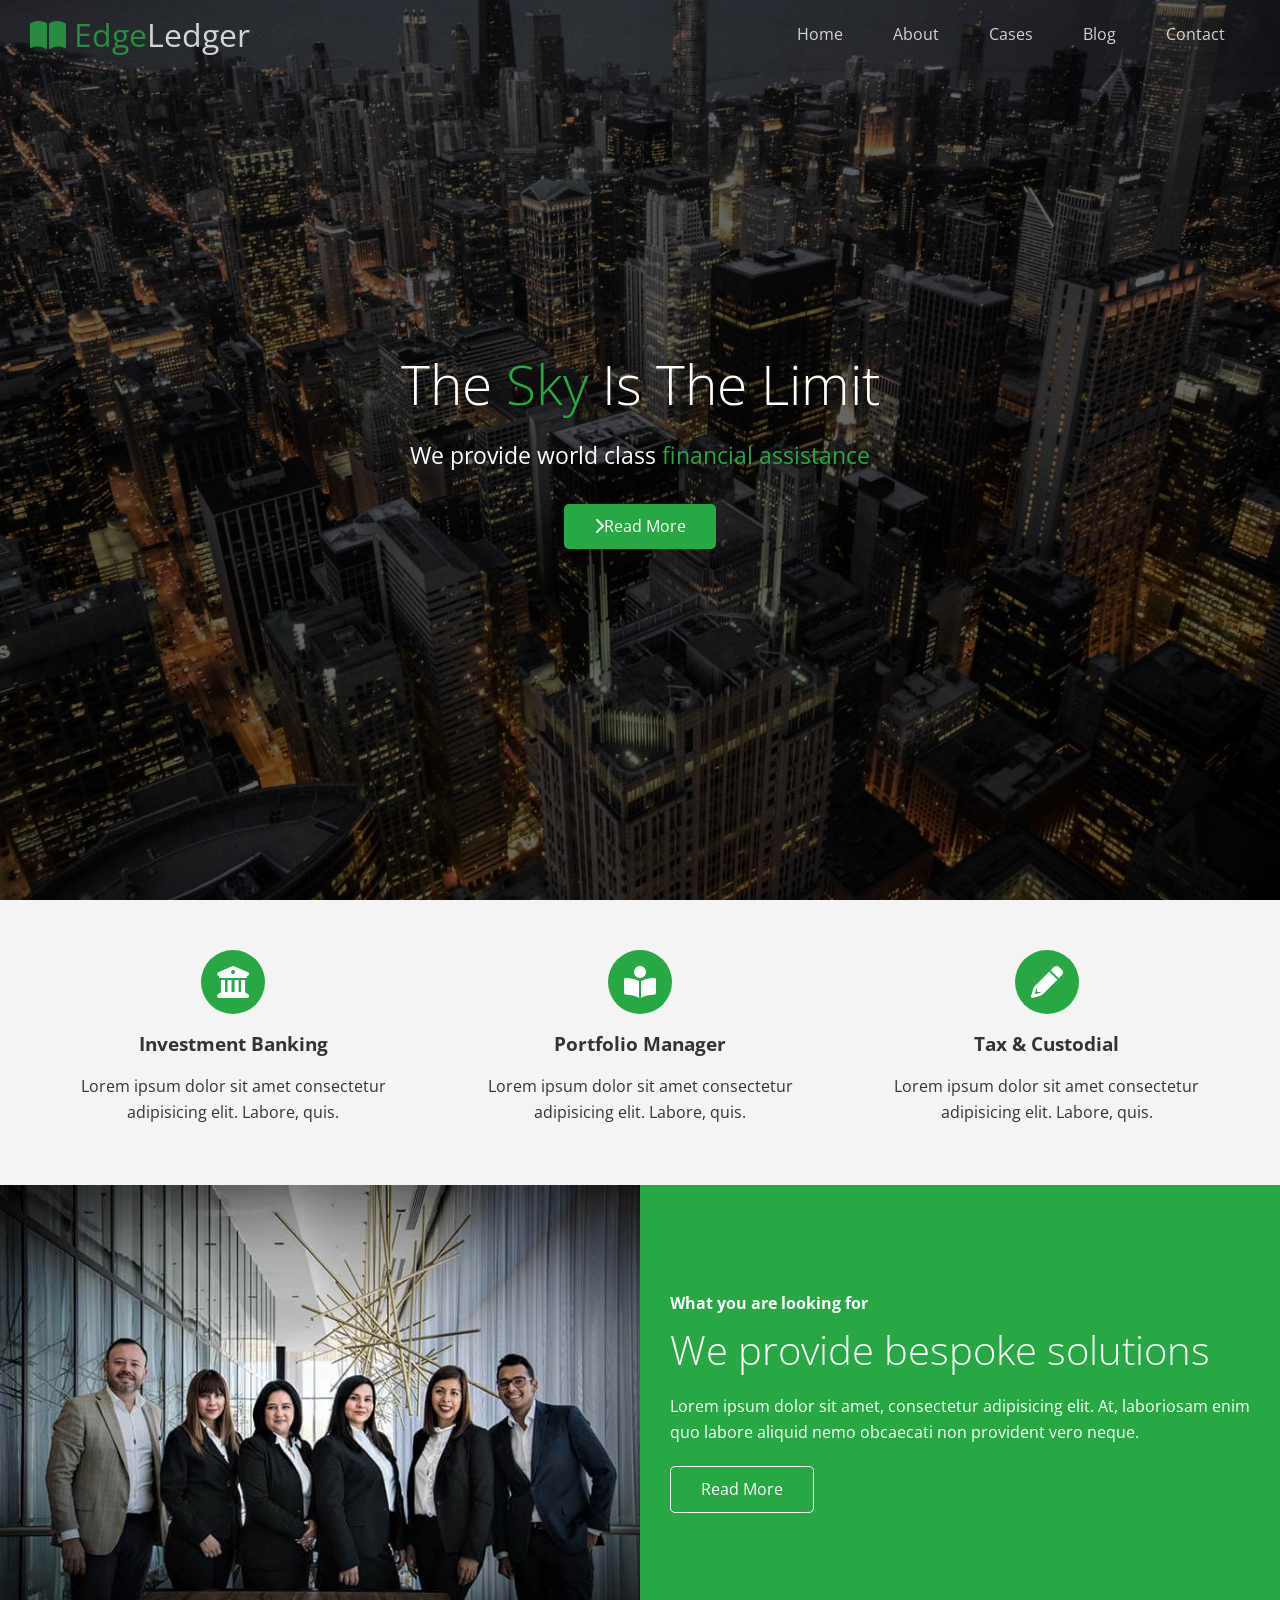
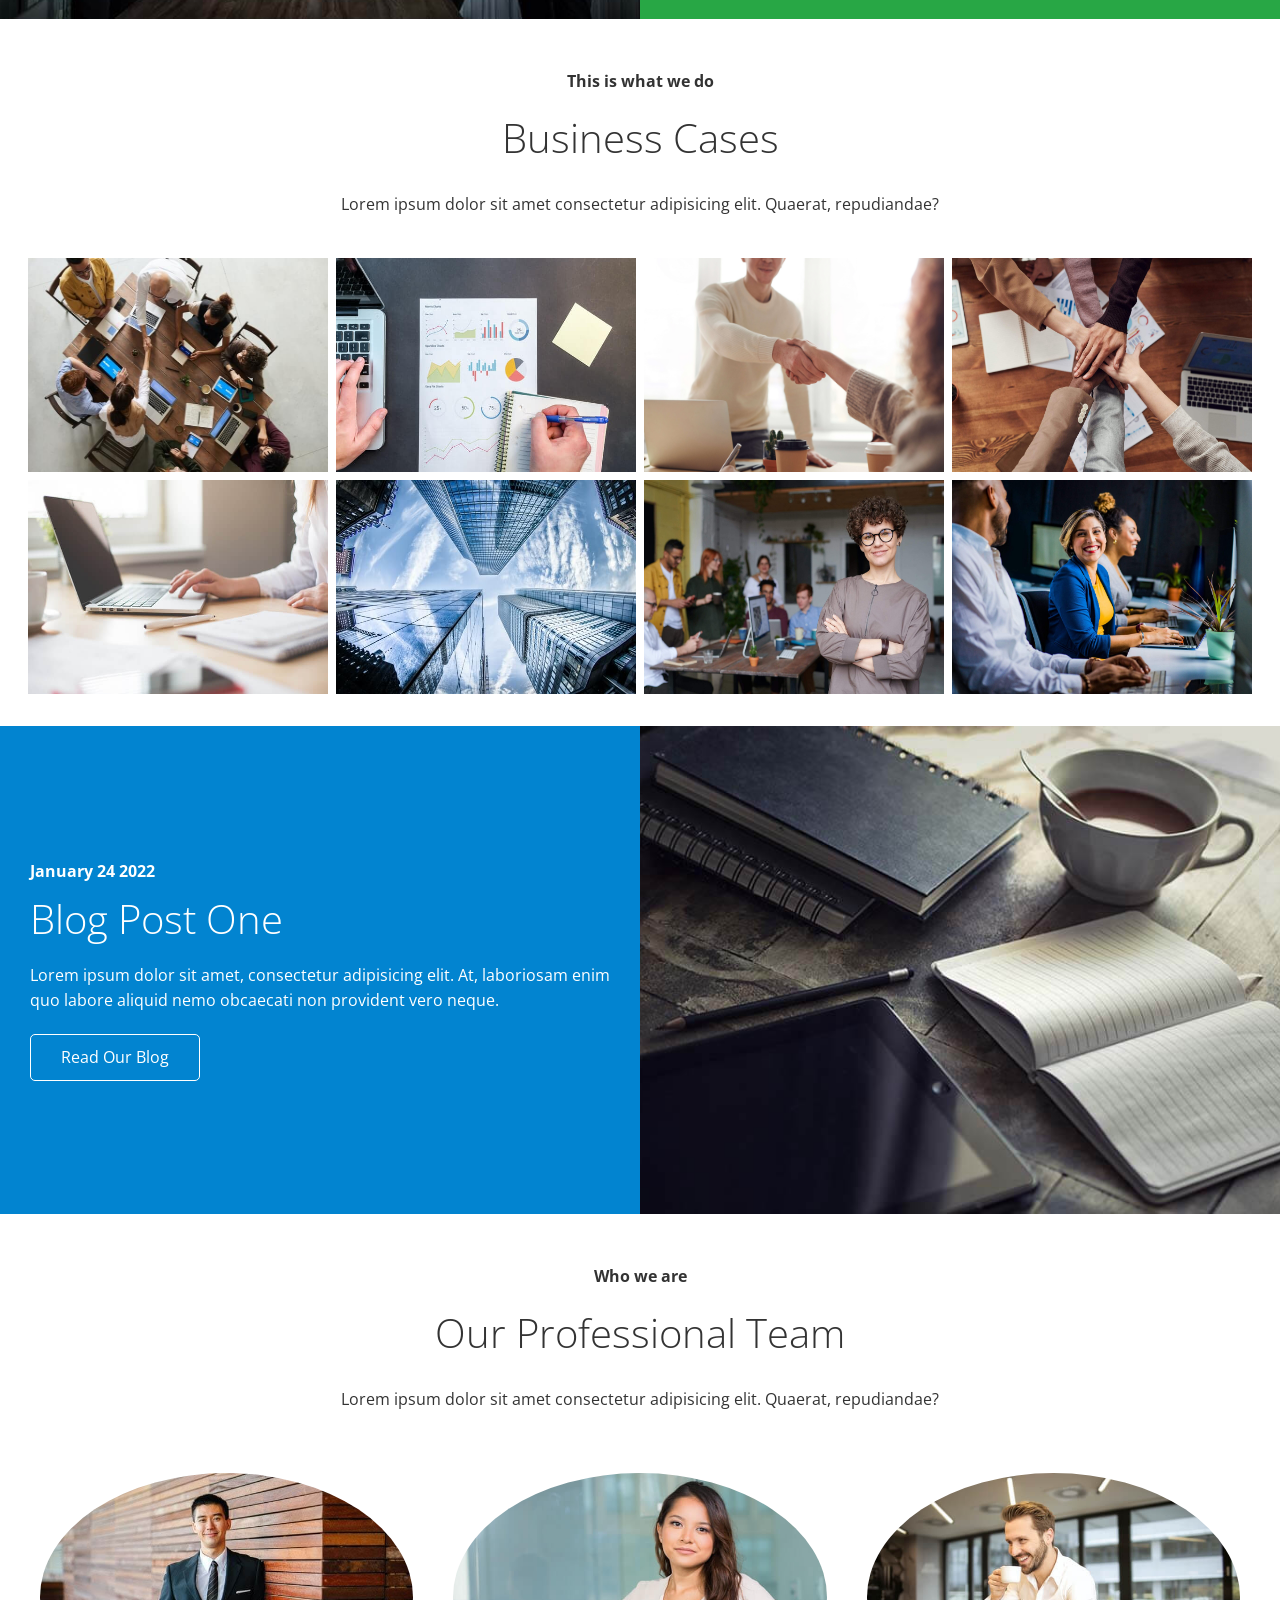
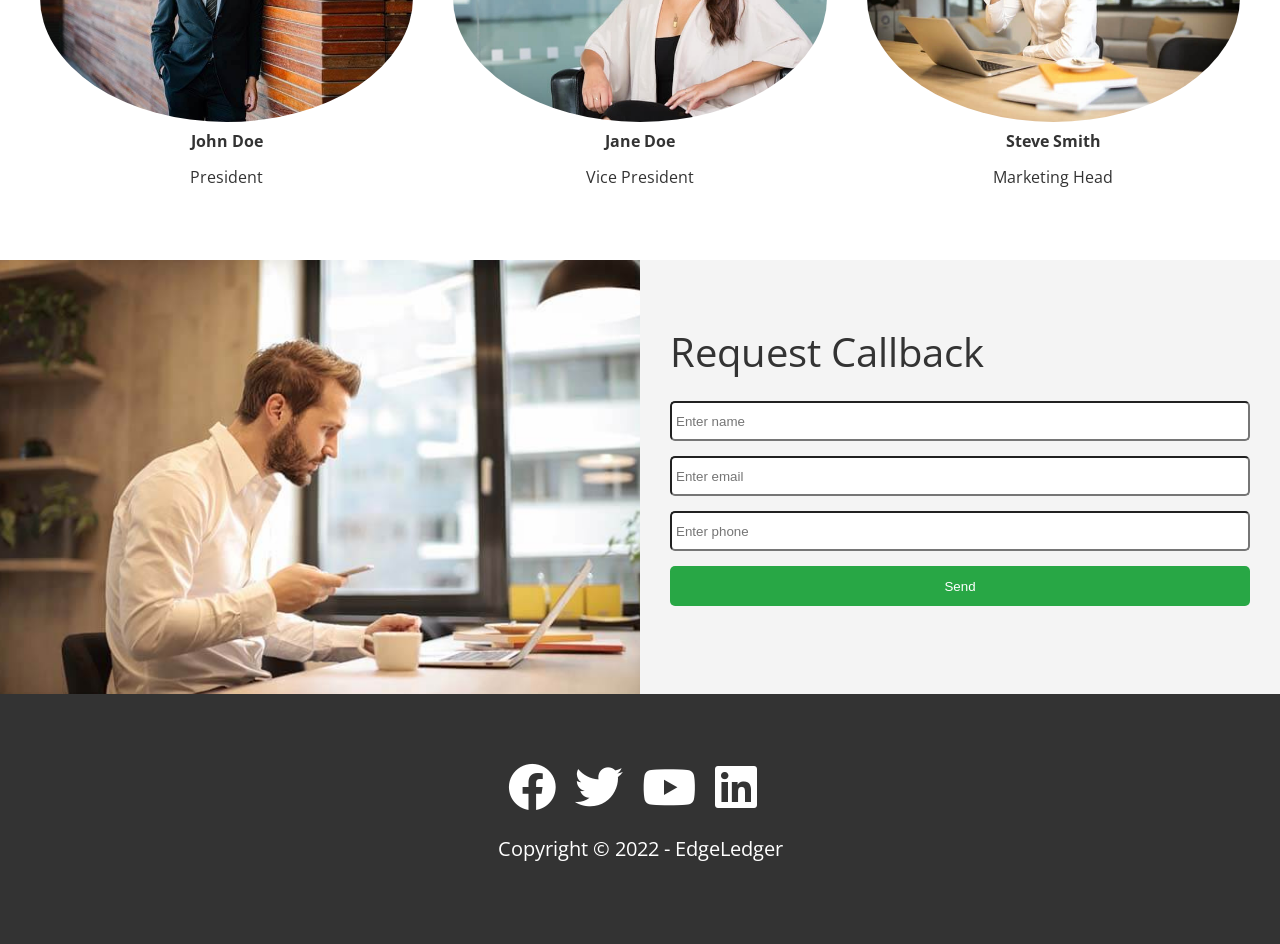
<file: index.html>
<!DOCTYPE html>
<html lang="en">

    <head>
        <meta charset="UTF-8">
        <meta http-equiv="X-UA-Compatible" content="IE=edge">
        <meta name="viewport" content="width=device-width, initial-scale=1.0">

        <link rel="stylesheet" href="https://cdnjs.cloudflare.com/ajax/libs/font-awesome/6.0.0-beta3/css/all.min.css"
            integrity="sha512-Fo3rlrZj/k7ujTnHg4CGR2D7kSs0v4LLanw2qksYuRlEzO+tcaEPQogQ0KaoGN26/zrn20ImR1DfuLWnOo7aBA=="
            crossorigin="anonymous" referrerpolicy="no-referrer" />
        <link rel="shortcut icon" type="image/x-icon" href="Assets/Images/favicon.ico">
        <link rel="stylesheet" href="Assets/CSS/lightbox.min.css">
        <link rel="stylesheet" href="Assets/CSS/utility.css">
        <link rel="stylesheet" href="Assets/CSS/style.css">


        <script src="https://code.jquery.com/jquery-3.6.0.min.js"
            integrity="sha256-/xUj+3OJU5yExlq6GSYGSHk7tPXikynS7ogEvDej/m4=" crossorigin="anonymous"></script>
        <script src="Scripts/effects.js" defer></script>
        <script src="Scripts/lightbox.min.js"></script>
        <title>Welcome to EdgeLedger</title>
    </head>

    <body id="home">

        <header class="hero">

            <!-- Navbar -->
            <div class="navbar top" id="navbar">
                <h1 class="logo">
                    <span class="text-primary"><i class="fas fa-book-open"></i>
                        Edge</span>Ledger
                </h1>

                <nav>
                    <ul>
                        <li><a href="#home">Home</a></li>
                        <li><a href="#about">About</a></li>
                        <li><a href="#cases">Cases</a></li>
                        <li><a href="#blog">Blog</a></li>
                        <li><a href="#contact">Contact</a></li>
                    </ul>
                </nav>
            </div>

            <!-- Showcase content -->
            <div class="content">
                <h1>The <span class="text-primary">Sky</span> Is The Limit</h1>
                <p>We provide world class <span class="text-primary">financial assistance</span></p>
                <a href="#about" class="btn"><i class="fas fa-chevron-right"></i>Read More</a>
            </div>
        </header>

        <main>

            <!-- About : Icons -->
            <section id="about" class="icons bg-light">

                <div class="flex-items">

                    <div>
                        <i class="fas fas fa-university fa-2x"></i>

                        <div>
                            <h3>Investment Banking</h3>
                            <p>Lorem ipsum dolor sit amet consectetur adipisicing elit. Labore, quis.</p>
                        </div>
                    </div>

                    <div>
                        <i class="fas fas fas fa-book-reader fa-2x"></i>

                        <div>
                            <h3>Portfolio Manager</h3>
                            <p>Lorem ipsum dolor sit amet consectetur adipisicing elit. Labore, quis.</p>
                        </div>
                    </div>

                    <div>
                        <i class="fas fas fas fa-pencil-alt fa-2x"></i>

                        <div>
                            <h3>Tax & Custodial</h3>
                            <p>Lorem ipsum dolor sit amet consectetur adipisicing elit. Labore, quis.</p>
                        </div>
                    </div>

                </div>
            </section>

            <!-- About : Solutions-->
            <div class="solutions flex-columns">

                <div class="row">

                    <div class="column">

                        <div class="column-1">
                            <img src="Assets/Images/home/people.jpg" alt="">
                        </div>

                    </div>

                    <div class="column">

                        <div class="column-2 bg-primary">
                            <h4>What you are looking for</h4>
                            <h2>We provide bespoke solutions</h2>
                            <p>Lorem ipsum dolor sit amet, consectetur adipisicing elit. At, laboriosam enim quo labore
                                aliquid nemo obcaecati non provident vero neque.</p>
                            <a href="#" class="btn btn-outline"><i class="fas fa-chevron"></i>Read More</a>
                        </div>

                    </div>

                </div>
            </div>

            <!-- About : Cases-->
            <section id="cases" class="cases flex-grid section-padding">

                <header class="section-header">
                    <h4>This is what we do</h4>
                    <h2>Business Cases</h2>
                    <p>Lorem ipsum dolor sit amet consectetur adipisicing elit. Quaerat, repudiandae?</p>
                </header>

                <div class="row">

                    <div class="column">
                        <a href="Assets/Images/cases/cases1.jpg" data-lightbox="cases"
                            data-title="Lorem ipsum dolor sit amet consectetur adipisicing elit. Quaerat, repudiandae?">
                            <img src="Assets/Images/cases/cases1.jpg" alt="">
                        </a>
                        <a href="Assets/Images/cases/cases2.jpg" data-lightbox="cases"
                            data-title="Lorem ipsum dolor sit amet consectetur adipisicing elit. Quaerat, repudiandae?">
                            <img src="Assets/Images/cases/cases2.jpg" alt="">
                        </a>
                    </div>

                    <div class="column">
                        <a href="Assets/Images/cases/cases3.jpg" data-lightbox="cases"
                            data-title="Lorem ipsum dolor sit amet consectetur adipisicing elit. Quaerat, repudiandae?">
                            <img src="Assets/Images/cases/cases3.jpg" alt="">
                        </a>
                        <a href="Assets/Images/cases/cases4.jpg" data-lightbox="cases"
                            data-title="Lorem ipsum dolor sit amet consectetur adipisicing elit. Quaerat, repudiandae?">
                            <img src="Assets/Images/cases/cases4.jpg" alt="">
                        </a>
                    </div>

                    <div class="column">
                        <a href="Assets/Images/cases/cases5.jpg" data-lightbox="cases"
                            data-title="Lorem ipsum dolor sit amet consectetur adipisicing elit. Quaerat, repudiandae?">
                            <img src="Assets/Images/cases/cases5.jpg" alt="">
                        </a>
                        <a href="Assets/Images/cases/cases6.jpg" data-lightbox="cases"
                            data-title="Lorem ipsum dolor sit amet consectetur adipisicing elit. Quaerat, repudiandae?">
                            <img src="Assets/Images/cases/cases6.jpg" alt="">
                        </a>
                    </div>

                    <div class="column">
                        <a href="Assets/Images/cases/cases7.jpg" data-lightbox="cases"
                            data-title="Lorem ipsum dolor sit amet consectetur adipisicing elit. Quaerat, repudiandae?">
                            <img src="Assets/Images/cases/cases7.jpg" alt="">
                        </a>
                        <a href="Assets/Images/cases/cases8.jpg" data-lightbox="cases"
                            data-title="Lorem ipsum dolor sit amet consectetur adipisicing elit. Quaerat, repudiandae?">
                            <img src="Assets/Images/cases/cases8.jpg" alt="">
                        </a>
                    </div>



                </div>
            </section>

            <!-- About : Blog-->
            <section id="blog" class="blog flex-columns flex-reverse">

                <div class="row">

                    <div class="column">

                        <div class="column-1">
                            <img src="Assets/Images/home/blog.jpg" alt="">
                        </div>

                    </div>

                    <div class="column">

                        <div class="column-2 bg-secondary">
                            <h4>January 24 2022</h4>
                            <h2>Blog Post One</h2>
                            <p>Lorem ipsum dolor sit amet, consectetur adipisicing elit. At, laboriosam enim quo labore
                                aliquid nemo obcaecati non provident vero neque.</p>
                            <a href="blog.html" class="btn btn-outline"><i class="fas fa-chevron"></i>Read Our Blog</a>
                        </div>

                    </div>

                </div>
            </section>

            <!-- Team -->
            <section id="team" class="team section-padding">

                <header class="section-header">
                    <h4>Who we are</h4>
                    <h2>Our Professional Team</h2>
                    <p>Lorem ipsum dolor sit amet consectetur adipisicing elit. Quaerat, repudiandae?</p>
                </header>

                <div class="flex-items">

                    <div>
                        <img src="Assets/Images/team/person1.jpg" alt="">
                        <h4>John Doe</h4>
                        <p>President</p>
                    </div>

                    <div>
                        <img src="Assets/Images/team/person2.jpg" alt="">
                        <h4>Jane Doe</h4>
                        <p>Vice President</p>
                    </div>

                    <div>
                        <img src="Assets/Images/team/person3.jpg" alt="">
                        <h4>Steve Smith</h4>
                        <p>Marketing Head</p>
                    </div>
                </div>
            </section>

            <!-- Contact -->
            <div id="contact" class="contact flex-columns">

                <div class="row">

                    <div class="column">

                        <div class="column-1">
                            <img src="Assets/Images/home/contact.jpg" alt="">
                        </div>

                    </div>

                    <div class="column">

                        <div class="column-2 bg-light">
                            <h2>Request Callback</h2>
                            <form action="" class="callback-form">

                                <div class="form-control">
                                    <label for="name"></label>
                                    <input type="text" name="name" id="name" placeholder="Enter name">
                                </div>

                                <div class="form-control">
                                    <label for="email"></label>
                                    <input type="email" name="email" id="email" placeholder="Enter email">
                                </div>

                                <div class="form-control">
                                    <label for="phone"></label>
                                    <input type="text" name="phone" id="phone" placeholder="Enter phone">
                                </div>

                                <input type="submit" value="Send" id="submit" class="btn">
                            </form>
                        </div>

                    </div>

                </div>
            </div>
        </main>

        <footer class="footer bg-dark">

            <div class="social">
                <a href="#"><i class="fab fab fa-facebook fa-3x"></i></a>
                <a href="#"><i class="fab fab fab fa-twitter fa-3x"></i></a>
                <a href="#"><i class="fab fab fab fa-youtube fa-3x"></i></a>
                <a href="#"><i class="fab fab fab fa-linkedin fa-3x"></i></a>
            </div>

            <p>Copyright &copy; 2022 - EdgeLedger</p>
        </footer>
    </body>

</html>
</file>
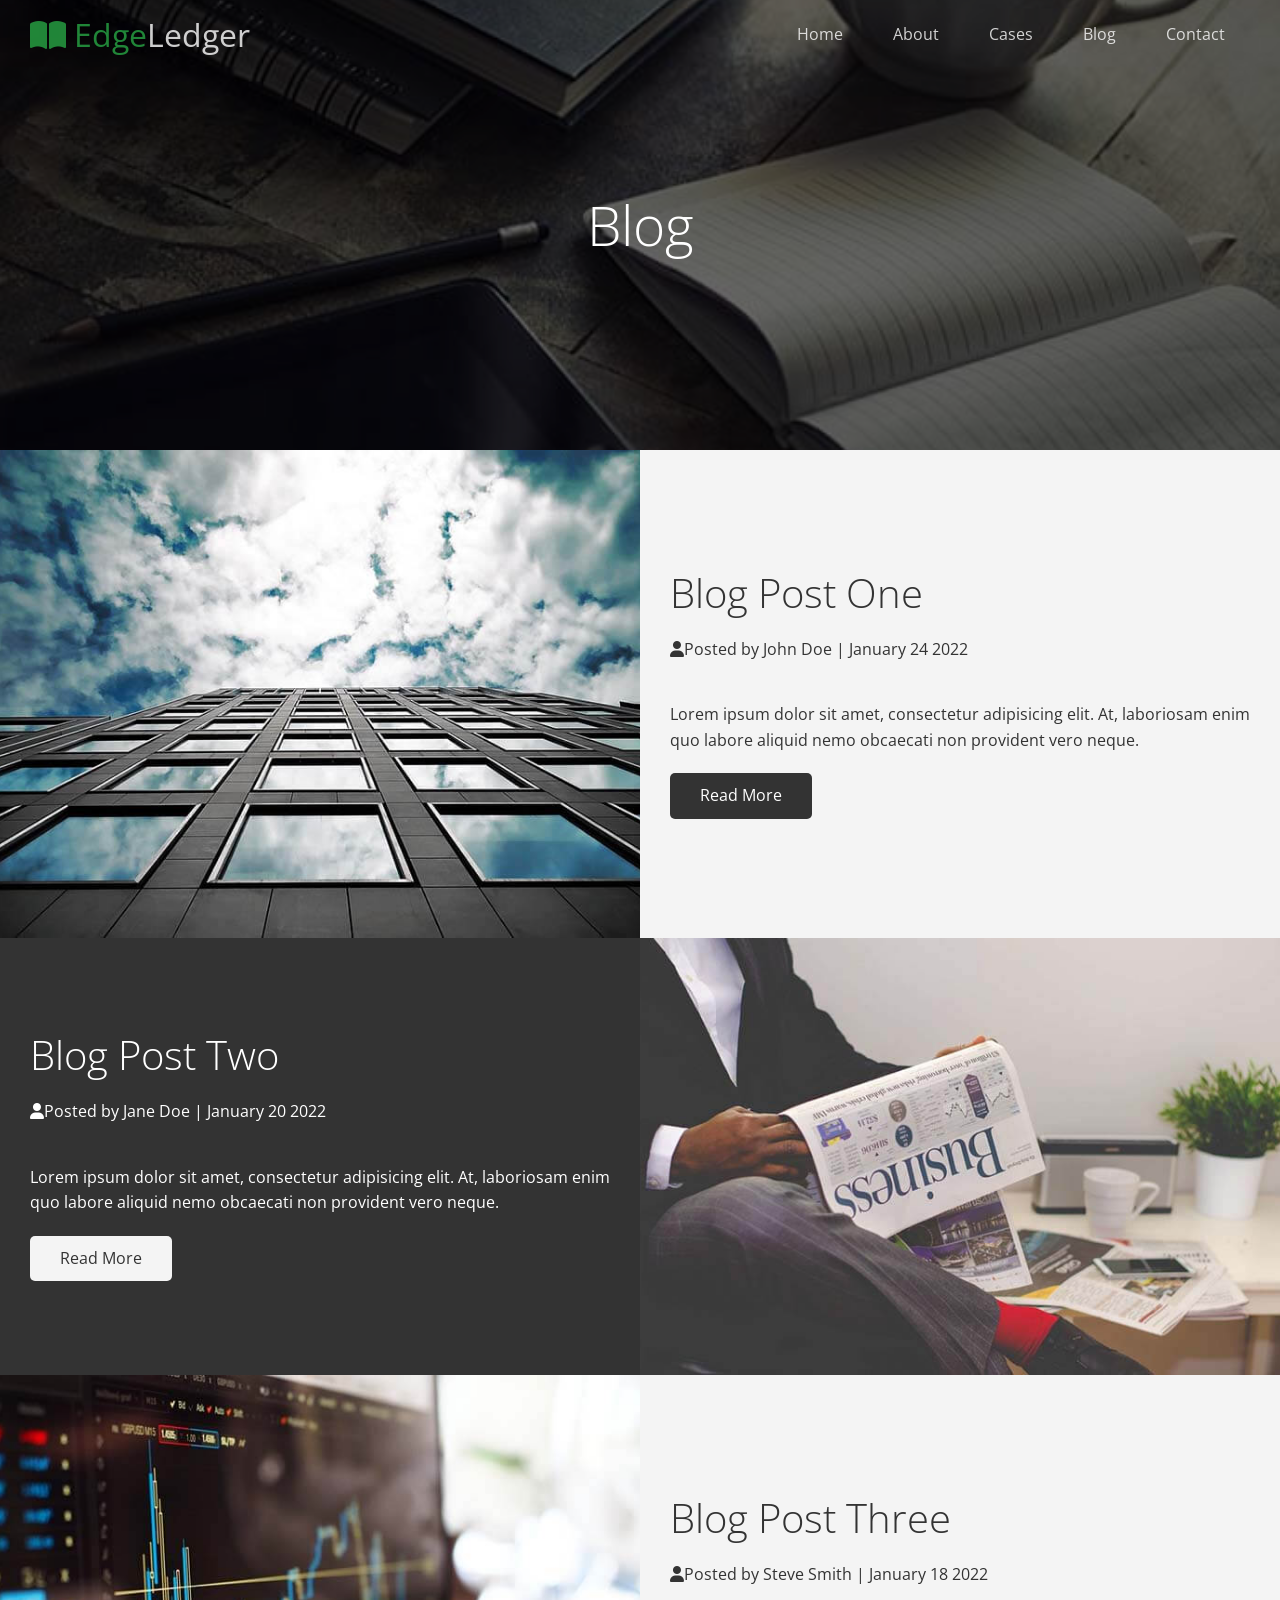
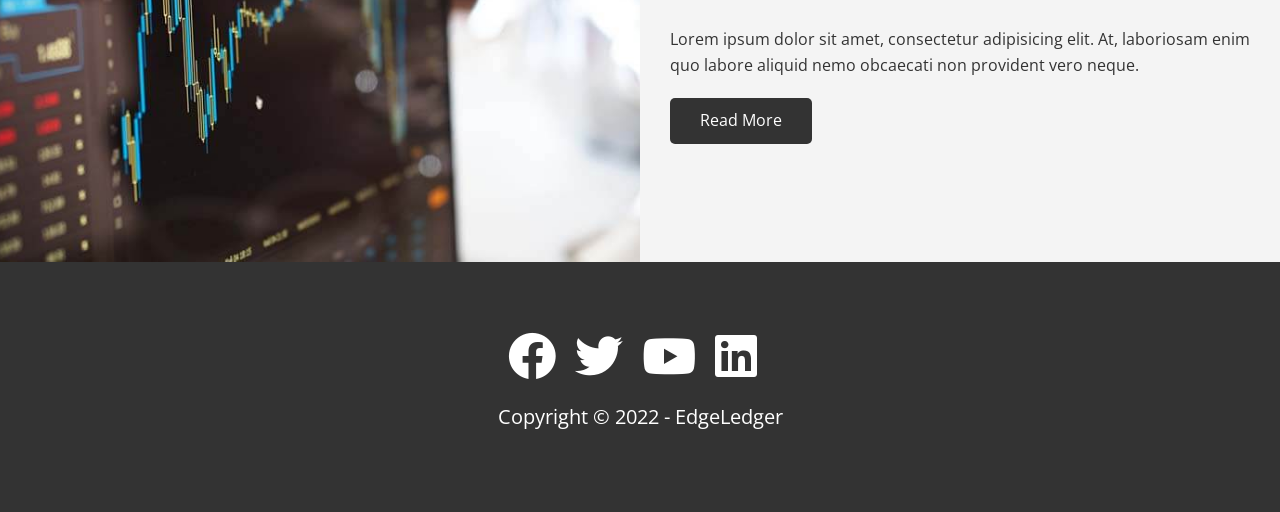
<file: blog.html>
<!DOCTYPE html>
<html lang="en">

<head>
    <meta charset="UTF-8">
    <meta http-equiv="X-UA-Compatible" content="IE=edge">
    <meta name="viewport" content="width=device-width, initial-scale=1.0">

    <link rel="stylesheet" href="https://cdnjs.cloudflare.com/ajax/libs/font-awesome/6.0.0-beta3/css/all.min.css"
        integrity="sha512-Fo3rlrZj/k7ujTnHg4CGR2D7kSs0v4LLanw2qksYuRlEzO+tcaEPQogQ0KaoGN26/zrn20ImR1DfuLWnOo7aBA=="
        crossorigin="anonymous" referrerpolicy="no-referrer" />
    <link rel="stylesheet" href="Assets/CSS/utility.css">
    <link rel="stylesheet" href="Assets/CSS/style.css">

    <script src="Scripts/effects.js" defer></script>

    <title>Read Our Blog</title>
</head>

<body id="home">

    <header class="hero blog">

        <!-- Navbar -->
        <div class="navbar" id="navbar">
            <h1 class="logo">
                <span class="text-primary"><i class="fas fa-book-open"></i>
                    Edge</span>Ledger
            </h1>

            <nav>
                <ul>
                    <li><a href="index.html">Home</a></li>
                    <li><a href="index.html#about">About</a></li>
                    <li><a href="index.html#cases">Cases</a></li>
                    <li><a href="index.html#blog">Blog</a></li>
                    <li><a href="index.html#contact">Contact</a></li>
                </ul>
            </nav>
        </div>

        <!-- Showcase content -->
        <div class="content">
            <h1>Blog</h1>
        </div>
    </header>

    <main>

        <!-- Blogs -->
        <article class="flex-columns">

            <div class="row">

                <div class="column">

                    <div class="column-1">
                        <img src="Assets/Images/blog/blog1.jpg" alt="">
                    </div>

                </div>

                <div class="column">

                    <div class="column-2 bg-light">
                        <h2>Blog Post One</h2>
                        <p class="meta">
                            <i class="fas far fa-user"></i>Posted by John Doe | January 24 2022
                        </p>
                        <p>Lorem ipsum dolor sit amet, consectetur adipisicing elit. At, laboriosam enim quo labore
                            aliquid nemo obcaecati non provident vero neque.</p>
                        <a href="post.html" class="btn btn-dark"><i class="fas fa-chevron"></i>Read More</a>
                    </div>

                </div>

            </div>
        </article>

        <article class="flex-columns flex-reverse">

            <div class="row">

                <div class="column">

                    <div class="column-1">
                        <img src="Assets/Images/blog/blog2.jpg" alt="">
                    </div>

                </div>

                <div class="column">

                    <div class="column-2 bg-dark">
                        <h2>Blog Post Two</h2>
                        <p class="meta">
                            <i class="fas far fa-user"></i>Posted by Jane Doe | January 20 2022
                        </p>
                        <p>Lorem ipsum dolor sit amet, consectetur adipisicing elit. At, laboriosam enim quo labore
                            aliquid nemo obcaecati non provident vero neque.</p>
                        <a href="post.html" class="btn btn-light"><i class="fas fa-chevron"></i>Read More</a>
                    </div>

                </div>

            </div>
        </article>

        <article class="flex-columns">

            <div class="row">

                <div class="column">

                    <div class="column-1">
                        <img src="Assets/Images/blog/blog3.jpg" alt="">
                    </div>

                </div>

                <div class="column">

                    <div class="column-2 bg-light">
                        <h2>Blog Post Three</h2>
                        <p class="meta">
                            <i class="fas far fa-user"></i>Posted by Steve Smith | January 18 2022
                        </p>
                        <p>Lorem ipsum dolor sit amet, consectetur adipisicing elit. At, laboriosam enim quo labore
                            aliquid nemo obcaecati non provident vero neque.</p>
                        <a href="post.html" class="btn btn-dark"><i class="fas fa-chevron"></i>Read More</a>
                    </div>

                </div>

            </div>
        </article>
    </main>
    <footer class="footer bg-dark">

        <div class="social">
            <a href="#"><i class="fab fab fa-facebook fa-3x"></i></a>
            <a href="#"><i class="fab fab fab fa-twitter fa-3x"></i></a>
            <a href="#"><i class="fab fab fab fa-youtube fa-3x"></i></a>
            <a href="#"><i class="fab fab fab fa-linkedin fa-3x"></i></a>
        </div>

        <p>Copyright &copy; 2022 - EdgeLedger</p>
    </footer>
</body>

</html>
</file>
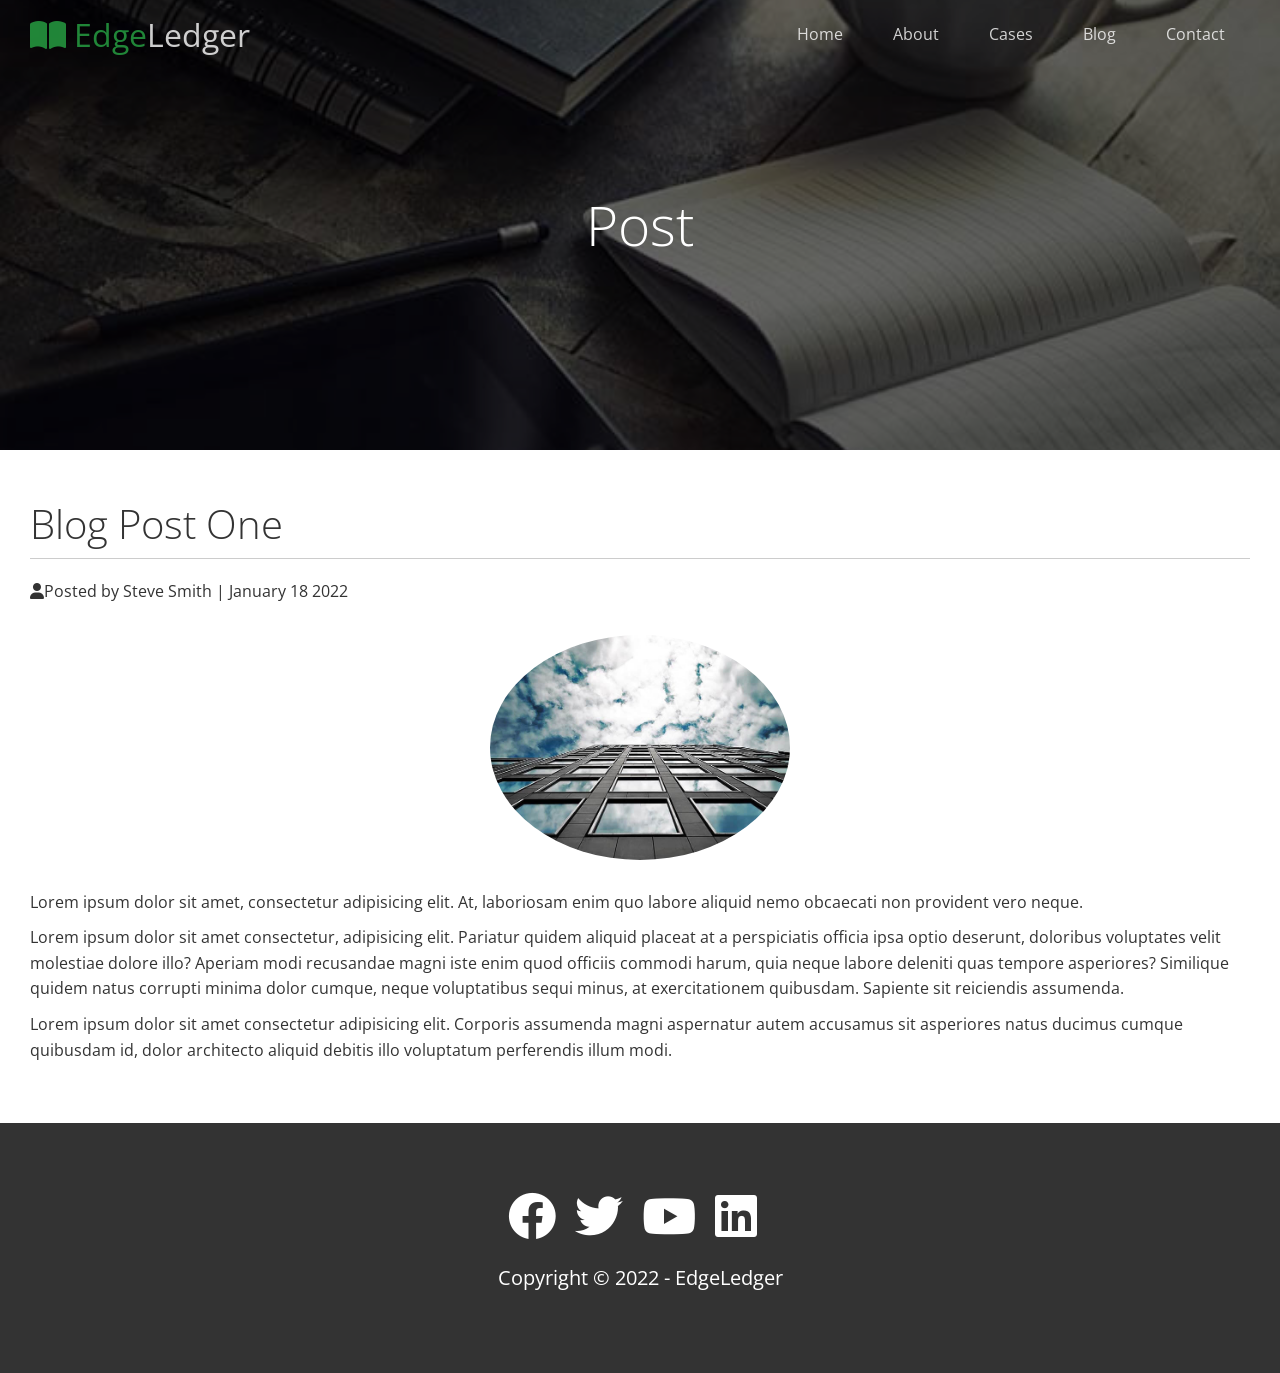
<file: post.html>
<!DOCTYPE html>
<html lang="en">

    <head>
        <meta charset="UTF-8">
        <meta http-equiv="X-UA-Compatible" content="IE=edge">
        <meta name="viewport" content="width=device-width, initial-scale=1.0">

        <link rel="stylesheet" href="https://cdnjs.cloudflare.com/ajax/libs/font-awesome/6.0.0-beta3/css/all.min.css"
            integrity="sha512-Fo3rlrZj/k7ujTnHg4CGR2D7kSs0v4LLanw2qksYuRlEzO+tcaEPQogQ0KaoGN26/zrn20ImR1DfuLWnOo7aBA=="
            crossorigin="anonymous" referrerpolicy="no-referrer" />
        <link rel="stylesheet" href="Assets/CSS/utility.css">
        <link rel="stylesheet" href="Assets/CSS/style.css">

        <script src="Scripts/effects.js" defer></script>

        <title>Post One</title>
    </head>

    <body id="home">

        <header class="hero blog">

            <!-- Navbar -->
            <div class="navbar" id="navbar">
                <h1 class="logo">
                    <span class="text-primary"><i class="fas fa-book-open"></i>
                        Edge</span>Ledger
                </h1>

                <nav>
                    <ul>
                        <li><a href="index.html">Home</a></li>
                        <li><a href="index.html#about">About</a></li>
                        <li><a href="index.html#cases">Cases</a></li>
                        <li><a href="index.html#blog">Blog</a></li>
                        <li><a href="index.html#contact">Contact</a></li>
                    </ul>
                </nav>
            </div>

            <!-- Showcase content -->
            <div class="content">
                <h1>Post</h1>
            </div>
        </header>

        <main>

            <section class="post">
                <h2>Blog Post One</h2>
                <p class="meta">
                    <i class="fas far fa-user"></i>Posted by Steve Smith | January 18 2022
                </p>
                <img src="Assets/Images/blog/blog1.jpg" alt="">
                <p>Lorem ipsum dolor sit amet, consectetur adipisicing elit. At, laboriosam enim quo labore
                    aliquid nemo obcaecati non provident vero neque.</p>
                <p>Lorem ipsum dolor sit amet consectetur, adipisicing elit. Pariatur quidem aliquid placeat at a
                    perspiciatis officia ipsa optio deserunt, doloribus voluptates velit molestiae dolore illo? Aperiam
                    modi recusandae magni iste enim quod officiis commodi harum, quia neque labore deleniti quas tempore
                    asperiores? Similique quidem natus corrupti minima dolor cumque, neque voluptatibus sequi minus, at
                    exercitationem quibusdam. Sapiente sit reiciendis assumenda.</p>
                <p>Lorem ipsum dolor sit amet consectetur adipisicing elit. Corporis assumenda magni aspernatur autem
                    accusamus sit asperiores natus ducimus cumque quibusdam id, dolor architecto aliquid debitis illo
                    voluptatum perferendis illum modi.</p>
            </section>
        </main>

        <footer class="footer bg-dark">

            <div class="social">
                <a href="#"><i class="fab fab fa-facebook fa-3x"></i></a>
                <a href="#"><i class="fab fab fab fa-twitter fa-3x"></i></a>
                <a href="#"><i class="fab fab fab fa-youtube fa-3x"></i></a>
                <a href="#"><i class="fab fab fab fa-linkedin fa-3x"></i></a>
            </div>

            <p>Copyright &copy; 2022 - EdgeLedger</p>
        </footer>
    </body>

</html>
</file>
<file: Assets/CSS/utility.css>
/* Text */
.text-primary{

    color:#28a745;
}

.text-secondary{

    color:#0284d0;
}


/* Button */
.btn{

    display: inline-block;
    background-color: #28a745;
    color:#fff;
    padding:10px 30px;
    border: none;
    border-radius: 5px;
}

.btn:hover{

    opacity: 0.9;
}

.btn-outline{

    background: transparent;
    border: 1px solid #fff;
}

.btn-primary,.bg-primary{

    background-color: #28a745;
    color:#fff;    
}

.btn-secondary,.bg-secondary{

    background-color: #0284d0;
    color:#fff;    
}

.btn-dark,.bg-dark{

    background-color: #333;
    color:#fff;    
}

.btn-light,.bg-light{

    background-color: #f4f4f4;
    color:#333;    
}

/* Flex Items */
.flex-items{

    display: flex;
    justify-content: center;
    align-items: center;
    text-align: center;

}

.flex-items>div{

    padding:20px;
}

/* Flex Columns */

.flex-columns.flex-reverse .row{

    flex-direction: row-reverse;
}

.flex-columns .row{

    display: flex;
    flex-direction: row;
    flex-wrap: wrap;
    width: 100%;
}

.flex-columns .column{

    display: flex;
    flex-direction: column;
    flex-basis: 100%;
    flex: 1;
}

.flex-columns .column-1,
.flex-columns .column-2{

    height: 100%;
}

.flex-columns img{

    width: 100%;
    height: 100%;
    object-fit: cover;
}

.flex-columns .column-2{

    display: flex;
    flex-direction: column;
    align-items: flex-start;
    justify-content: center;
    padding:30px;
}

.flex-columns h2{

    font-size: 40px;
    font-weight: 100;
}

.flex-columns h4{

    margin-bottom: 10px;
}

.flex-columns p{

    margin: 20px 0;
}

/* Section Header */
.section-header{

    display: flex;
    flex-direction: column;
    align-items: center;
    justify-content: center;
    text-align: center;
    padding:30px;
}

.section-header h2{

    font-size: 40px;
    margin: 20px 0;
}

.section-padding{

    padding:20px 20px 40px;
}

/* Flex Grid */
.flex-grid .row{

    display: flex;
    flex-wrap: wrap;
    padding:0 4px;
}

.flex-grid .column{

    flex: 25%;
    max-width: 25%;
    padding:0 4px;
}

.flex-grid .column img{

    height: 50%;
}
</file>
<file: Assets/CSS/style.css>
/* Global */
@import url('https://fonts.googleapis.com/css2?family=Open+Sans:wght@300;400&display=swap');

*{
    box-sizing: border-box;
    margin: 0;
    padding: 0;
    scroll-behavior: smooth;
}

body{

    font-family: 'Open Sans', sans-serif;
    background-color: #fff;
    color:#333;
    line-height: 1.6;
}

h1,h2{

    font-weight: 300;
    line-height: 1.2;
}

p{

    margin: 10px 0;
}

ul{

    list-style: none;
}

a{

    text-decoration: none;
    color:#333;
}

img{

    width: 100%;
}

/* Navbar */
.navbar{

    display: flex;
    align-items: center;
    justify-content: space-between;
    text-align: center;
    background-color: #333;
    color:#fff;
    padding: 0 30px;
    width: 100%;
    height: 70px;
    opacity: 0.8;
    position: fixed;
    top:0;
    transition: 0.5s;
}

.navbar.top{

    background-color: transparent;
}

.navbar ul{

    display: flex;
}

.navbar a{

    color:#fff;
    padding: 10px 20px;
    margin: 0 5px;
}

.navbar a:hover{

    border-bottom: 2px solid #28a745;
}

.navbar .logo{

    font-weight: 400;
}

/* Hero */
.hero{

    background: url("../Images/home/showcase.jpg") no-repeat center center/cover;
    height: 100vh;
    position: relative;
    color:#fff;
}

.hero .content{

    display: flex;
    flex-direction: column;
    align-items: center;
    justify-content: center;
    text-align: center;
    height: 100%;
    padding:0 20px;
}

.hero::before{

    content: '';
    position: absolute;
    top:0;
    left:0;
    width: 100%;
    height: 100%;
    background: rgba(0,0,0,0.6);
}

.hero *{

    z-index: 10;
}

.hero.blog{

    background: url("../Images/home/blog.jpg") no-repeat center center/cover;
    height: 50vh;
}
.content h1{

    font-size: 55px;
}

.content p{

    font-size: 23px;
    max-width: 600px;
    margin: 20px 0 30px;
}

/* Icons */
.icons{

    padding:30px;
}

.icons h3{

    font-weight: bold;
    margin-bottom: 15px;
}

.icons i{

    background-color: #28a745;
    color:#fff;
    padding:1rem;
    margin-bottom: 15px;
    border-radius: 50%;
}


/* Cases */
.cases img:hover{

    cursor: pointer;
    opacity: 0.7;
}

/* Team */
.team img{

    border-radius: 50%;
}

/* Callback-form */
.contact h2{

    font-weight: 400;
}

.callback-form{

    width: 100%;
    padding:20px 0;
}

.callback-form .form-control{

    margin-bottom: 15px;
}

.callback-form label{

    display: block;
    margin-bottom: 5px;
}

.callback-form input{

    width: 100%;
    height: 40px;
    padding:4px;
    border-radius: 5px;
}

.callback-form input:focus{

    outline-color: #28a745;
}


/* Post */
.post{

    padding:50px 30px;
}

.post h2{

    font-size: 40px;
    margin-bottom: 20px;
    padding-bottom: 10px;
    border-bottom: 1px solid #ccc;
}

.post .meta{

    margin-bottom: 30px;
}

.post img{

    width: 300px;
    border-radius: 50%;
    display: block;
    margin: 0 auto 30px;
}

/* Footer */
.footer{

    display: flex;
    flex-direction: column;
    justify-content: center;
    align-items: center;
    text-align: center;
    height: 250px;
}

.footer a{

    color:#fff;
}

.footer a:hover{

    color:#28a745;
}

.footer .social>*{

    margin-right: 15px;
}

.footer p{

    font-size: 20px;
    margin-top: 20px;
}


/* Mobile */
@media (max-width:768px){

    .navbar{

        flex-direction: column;
        padding:20px;
        height: 120px;
    }

    .navbar a{

        padding: 10px 15px;
    }

    .flex-items{

        flex-direction: column;
    }

    .flex-columns .column, .flex-grid .column{

        flex: 100%;
        max-width: 100%;
    }

    .flex-grid .column{

        padding:10px;
    }

    .team img{

        width: 70%;
    }

}
</file>
